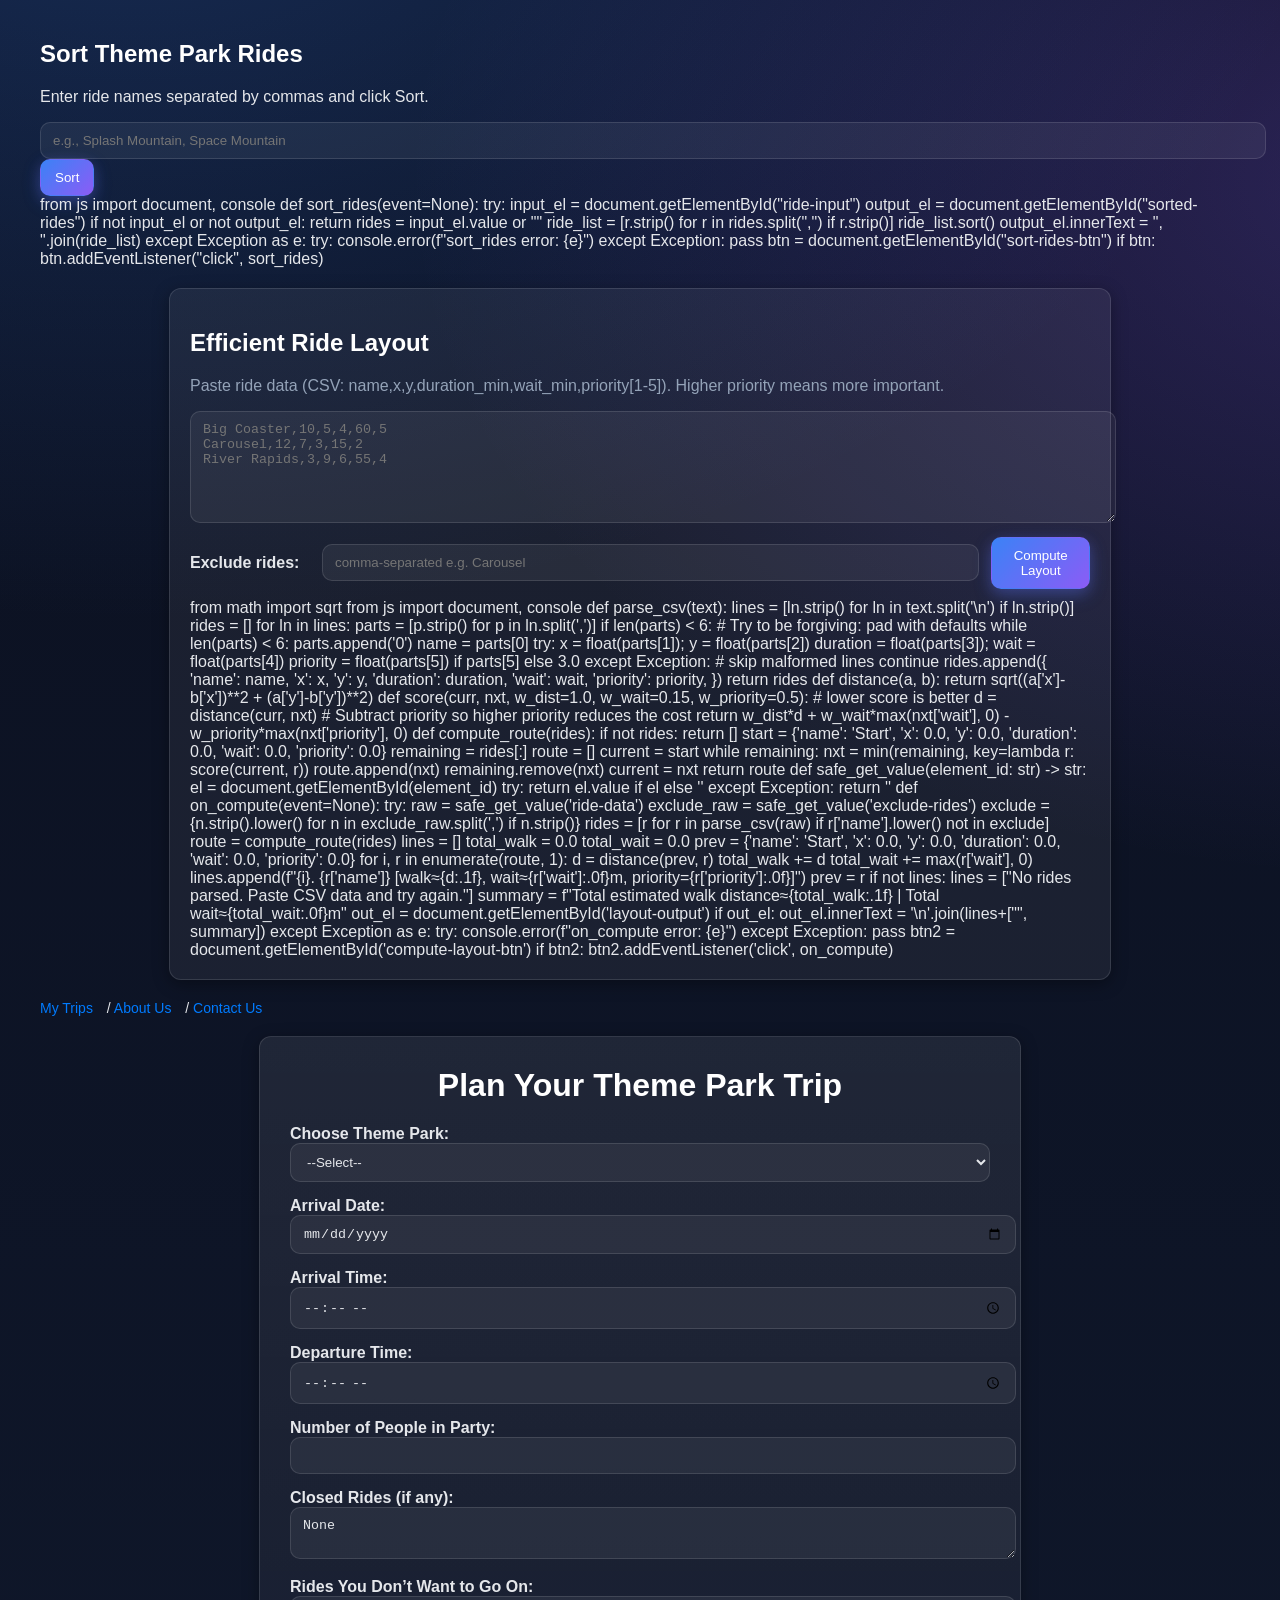
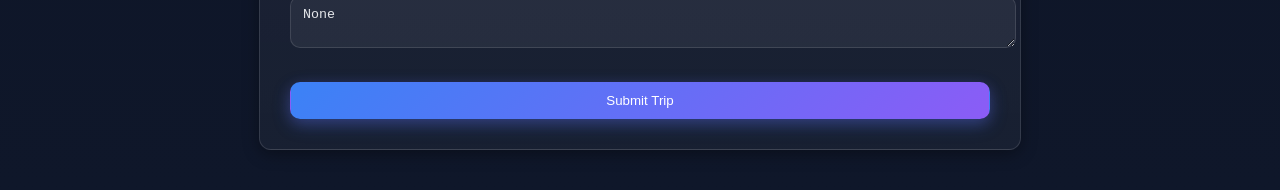
<file: index.html>
<!DOCTYPE html>
<html lang="en">
<head>
  <meta charset="UTF-8" />
  <meta name="viewport" content="width=device-width, initial-scale=1.0"/>
  <title>No More Wait Times - Home</title>
  <style>
    body {
      font-family: Arial, sans-serif;
      margin: 40px;
      background-color: #f9f9f9;
    }

    nav.breadcrumbs {
      font-size: 14px;
      margin-bottom: 20px;
    }

    nav.breadcrumbs a {
      color: #007bff;
      text-decoration: none;
      margin-right: 10px;
    }

    nav.breadcrumbs a:hover {
      text-decoration: underline;
    }

    .content {
      background: white;
      padding: 30px;
      border-radius: 10px;
      box-shadow: 0 2px 6px rgba(0,0,0,0.1);
      max-width: 700px;
      margin: auto;
    }

    h1 {
      margin-top: 0;
      text-align: center;
    }

    form {
      display: grid;
      gap: 15px;
    }

    label {
      font-weight: bold;
    }

    input, select, textarea {
      padding: 8px;
      width: 100%;
      border: 1px solid #ccc;
      border-radius: 5px;
    }

    button {
      padding: 10px 15px;
      background-color: #007bff;
      color: white;
      border: none;
      border-radius: 5px;
      cursor: pointer;
    }

    button:hover {
      background-color: #0056b3;
    }

    .error {
      color: red;
      font-size: 14px;
    }
  </style>
  <link rel="stylesheet" href="./theme.css">
  
    <link rel="stylesheet" href="https://pyscript.net/latest/pyscript.css">
    <script defer src="https://pyscript.net/latest/pyscript.js"></script>

  
</head>
<body class="theme-blue-purple">

      <!-- Ride Sorting Section -->
    <section id="ride-sorter">
        <h2>Sort Theme Park Rides</h2>
        <p>Enter ride names separated by commas and click Sort.</p>
        <input type="text" id="ride-input" placeholder="e.g., Splash Mountain, Space Mountain">
        <button type="button" id="sort-rides-btn">Sort</button>
        <div id="sorted-rides"></div>

        <py-script>
from js import document, console

def sort_rides(event=None):
    try:
        input_el = document.getElementById("ride-input")
        output_el = document.getElementById("sorted-rides")
        if not input_el or not output_el:
            return
        rides = input_el.value or ""
        ride_list = [r.strip() for r in rides.split(",") if r.strip()]
        ride_list.sort()
        output_el.innerText = ", ".join(ride_list)
    except Exception as e:
        try:
            console.error(f"sort_rides error: {e}")
        except Exception:
            pass

btn = document.getElementById("sort-rides-btn")
if btn:
    btn.addEventListener("click", sort_rides)
        </py-script>
    </section>

  <!-- Efficient Ride Layout Optimizer -->
  <section id="ride-optimizer" class="card" style="padding: 20px; max-width: 900px; margin: 20px auto;">
    <h2>Efficient Ride Layout</h2>
    <p class="muted">Paste ride data (CSV: name,x,y,duration_min,wait_min,priority[1-5]). Higher priority means more important.</p>
    <textarea id="ride-data" rows="6" style="width:100%;" placeholder="Big Coaster,10,5,4,60,5
Carousel,12,7,3,15,2
River Rapids,3,9,6,55,4"></textarea>
    <div style="display:flex; gap: 12px; align-items:center; margin: 10px 0;">
      <label for="exclude-rides" style="min-width: 120px;">Exclude rides:</label>
      <input id="exclude-rides" type="text" placeholder="comma-separated e.g. Carousel">
      <button type="button" id="compute-layout-btn">Compute Layout</button>
    </div>
    <div id="layout-output" style="white-space: pre-wrap; font-family: ui-monospace, SFMono-Regular, Menlo, Monaco, Consolas, 'Liberation Mono', 'Courier New', monospace;"></div>

    <py-script>
from math import sqrt
from js import document, console

def parse_csv(text):
    lines = [ln.strip() for ln in text.split('\n') if ln.strip()]
    rides = []
    for ln in lines:
        parts = [p.strip() for p in ln.split(',')]
        if len(parts) < 6:
            # Try to be forgiving: pad with defaults
            while len(parts) < 6:
                parts.append('0')
        name = parts[0]
        try:
            x = float(parts[1]); y = float(parts[2])
            duration = float(parts[3]); wait = float(parts[4])
            priority = float(parts[5]) if parts[5] else 3.0
        except Exception:
            # skip malformed lines
            continue
        rides.append({
            'name': name,
            'x': x, 'y': y,
            'duration': duration,
            'wait': wait,
            'priority': priority,
        })
    return rides

def distance(a, b):
    return sqrt((a['x']-b['x'])**2 + (a['y']-b['y'])**2)

def score(curr, nxt, w_dist=1.0, w_wait=0.15, w_priority=0.5):
    # lower score is better
    d = distance(curr, nxt)
    # Subtract priority so higher priority reduces the cost
    return w_dist*d + w_wait*max(nxt['wait'], 0) - w_priority*max(nxt['priority'], 0)

def compute_route(rides):
    if not rides:
        return []
    start = {'name': 'Start', 'x': 0.0, 'y': 0.0, 'duration': 0.0, 'wait': 0.0, 'priority': 0.0}
    remaining = rides[:]
    route = []
    current = start
    while remaining:
        nxt = min(remaining, key=lambda r: score(current, r))
        route.append(nxt)
        remaining.remove(nxt)
        current = nxt
    return route

def safe_get_value(element_id: str) -> str:
    el = document.getElementById(element_id)
    try:
        return el.value if el else ''
    except Exception:
        return ''

def on_compute(event=None):
    try:
        raw = safe_get_value('ride-data')
        exclude_raw = safe_get_value('exclude-rides')
        exclude = {n.strip().lower() for n in exclude_raw.split(',') if n.strip()}
        rides = [r for r in parse_csv(raw) if r['name'].lower() not in exclude]
        route = compute_route(rides)
        lines = []
        total_walk = 0.0
        total_wait = 0.0
        prev = {'name': 'Start', 'x': 0.0, 'y': 0.0, 'duration': 0.0, 'wait': 0.0, 'priority': 0.0}
        for i, r in enumerate(route, 1):
            d = distance(prev, r)
            total_walk += d
            total_wait += max(r['wait'], 0)
            lines.append(f"{i}. {r['name']}  [walk≈{d:.1f}, wait≈{r['wait']:.0f}m, priority={r['priority']:.0f}]")
            prev = r
        if not lines:
            lines = ["No rides parsed. Paste CSV data and try again."]
        summary = f"Total estimated walk distance≈{total_walk:.1f} | Total wait≈{total_wait:.0f}m"
        out_el = document.getElementById('layout-output')
        if out_el:
            out_el.innerText = '\n'.join(lines+["", summary])
    except Exception as e:
        try:
            console.error(f"on_compute error: {e}")
        except Exception:
            pass

btn2 = document.getElementById('compute-layout-btn')
if btn2:
    btn2.addEventListener('click', on_compute)
    </py-script>
  </section>


  <!-- Breadcrumb Navigation -->
  <nav class="breadcrumbs">
    <a href="/Nomorewaittimes/my_trips">My Trips</a> /
    <a href="/Nomorewaittimes/about_us">About Us</a> /
    <a href="/Nomorewaittimes/contact_us">Contact Us</a>
  </nav>
  

  <div class="content">
    <h1>Plan Your Theme Park Trip</h1>
    <form id="tripForm">
      <div>
        <label for="park">Choose Theme Park:</label>
        <select id="park" name="park" required>
          <option value="">--Select--</option>
          <option value="disneyland">Disneyland (CA)</option>
          <option value="disneyworld">Walt Disney World (FL)</option>
          <option value="universalhollywood">Universal Studios Hollywood (CA)</option>
          <option value="universalorlando">Universal Orlando (FL)</option>
          <option value="sixflags">Six Flags Magic Mountain (CA)</option>
          <option value="seaworld">SeaWorld Orlando (FL)</option>
        </select>
      </div>

      <div>
        <label for="arrival_date">Arrival Date:</label>
        <input type="date" id="arrival_date" name="arrival_date" required />
      </div>

      <div>
        <label for="arrival_time">Arrival Time:</label>
        <input type="time" id="arrival_time" name="arrival_time" required />
      </div>

      <div>
        <label for="departure_time">Departure Time:</label>
        <input type="time" id="departure_time" name="departure_time" required />
      </div>

      <div>
        <label for="party_size">Number of People in Party:</label>
        <input type="number" id="party_size" name="party_size" min="1" required />
      </div>

      <div>
        <label for="closed_rides">Closed Rides (if any):</label>
        <textarea id="closed_rides" name="closed_rides" placeholder="e.g. Splash Mountain or 'None'">None</textarea>
      </div>

      <div>
        <label for="avoid_rides">Rides You Don’t Want to Go On:</label>
        <textarea id="avoid_rides" name="avoid_rides" placeholder="e.g. Tower of Terror or 'None'">None</textarea>
      </div>

      <div class="error" id="errorMsg"></div>

      <button type="submit">Submit Trip</button>
    </form>
  </div>

  <script>
    const parkHours = {
      disneyland: { open: "08:00", close: "22:00" },
      disneyworld: { open: "09:00", close: "23:00" },
      universalhollywood: { open: "09:00", close: "21:00" },
      universalorlando: { open: "08:00", close: "22:00" },
      sixflags: { open: "10:30", close: "20:00" },
      seaworld: { open: "09:00", close: "21:00" }
    };

    const today = new Date().toISOString().split("T")[0];
    document.getElementById("arrival_date").setAttribute("min", today);

    document.getElementById("tripForm").addEventListener("submit", function(e) {
      e.preventDefault();

      const errorMsg = document.getElementById("errorMsg");
      errorMsg.textContent = "";

      const trip = {
        themePark: document.getElementById("park").value,
        arrivalDate: document.getElementById("arrival_date").value,
        arrivalTime: document.getElementById("arrival_time").value,
        departureTime: document.getElementById("departure_time").value,
        partySize: document.getElementById("party_size").value,
        closedRides: document.getElementById("closed_rides").value || "None",
        skipRides: document.getElementById("avoid_rides").value || "None"
      };

      if (!trip.themePark || !parkHours[trip.themePark]) {
        errorMsg.textContent = "Please select a valid park.";
        return;
      }

      const openTime = parkHours[trip.themePark].open;
      const closeTime = parkHours[trip.themePark].close;

      if (trip.arrivalDate < today) {
        errorMsg.textContent = "Arrival date cannot be before today.";
        return;
      }

      if (trip.arrivalTime < openTime || trip.arrivalTime > closeTime) {
        errorMsg.textContent = `Arrival time must be between ${openTime} and ${closeTime}.`;
        return;
      }

      if (trip.departureTime < openTime || trip.departureTime > closeTime) {
        errorMsg.textContent = `Departure time must be between ${openTime} and ${closeTime}.`;
        return;
      }

      if (trip.departureTime <= trip.arrivalTime) {
        errorMsg.textContent = "Departure time must be after arrival time.";
        return;
      }

      const trips = JSON.parse(localStorage.getItem("trips") || "[]");
      trips.push(trip);
      localStorage.setItem("trips", JSON.stringify(trips));

      alert("Trip added!");
      window.location.href = "/Nomorewaittimes/my_trips";
    });
  </script>
  
</body>
</html>
</file>
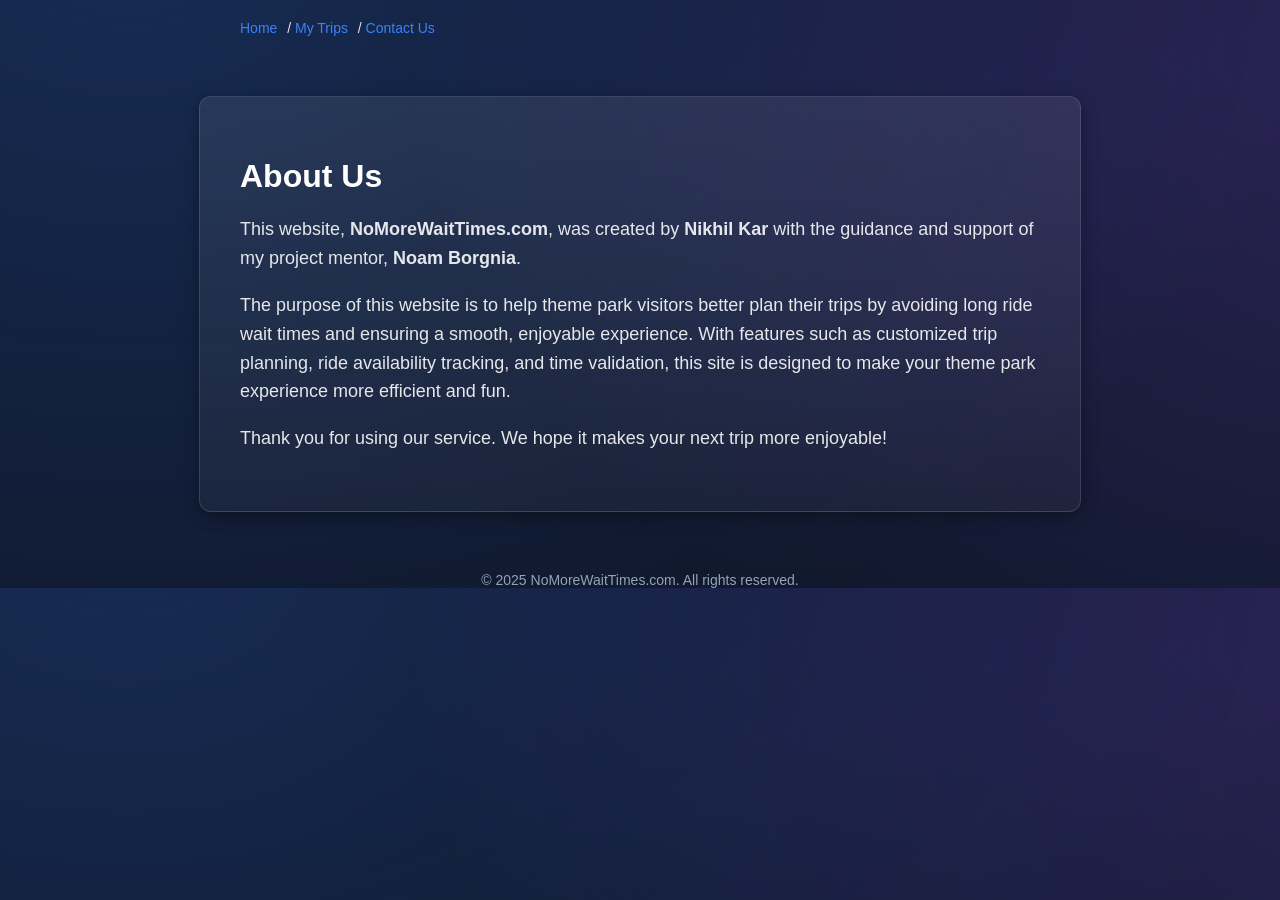
<file: about_us.html>
<!DOCTYPE html>
<html lang="en">
<head>
  <meta charset="UTF-8">
  <title>About Us - No More Wait Times</title>
  <style>
    body {
      font-family: 'Segoe UI', Tahoma, Geneva, Verdana, sans-serif;
      background-color: #f5f7fa;
      margin: 0;
      padding: 0;
    }

    .container {
      max-width: 800px;
      margin: 60px auto;
      background: white;
      padding: 40px;
      border-radius: 10px;
      box-shadow: 0 4px 12px rgba(0, 0, 0, 0.1);
    }

    .breadcrumbs {
      margin: 20px auto;
      max-width: 800px;
      padding: 0 10px;
      font-size: 14px;
    }

    .breadcrumbs a {
      text-decoration: none;
      color: #007bff;
      margin-right: 6px;
    }

    .breadcrumbs a:hover {
      text-decoration: underline;
    }

    h1 {
      font-size: 32px;
      color: #333;
      margin-bottom: 20px;
    }

    p {
      font-size: 18px;
      color: #555;
      line-height: 1.6;
    }

    .footer {
      text-align: center;
      font-size: 14px;
      color: #aaa;
      margin-top: 60px;
    }
  </style>
  <link rel="stylesheet" href="./theme.css">
</head>
<body class="theme-blue-purple">

  <nav class="breadcrumbs">
    <a href="https://nikhilkar199.github.io/Nomorewaittimes/">Home</a> /
    <a href="https://nikhilkar199.github.io/Nomorewaittimes/my_trips">My Trips</a> /
    <a href="https://nikhilkar199.github.io/Nomorewaittimes/contact_us">Contact Us</a>
  </nav>

  <div class="container">
    <h1>About Us</h1>
    <p>
      This website, <strong>NoMoreWaitTimes.com</strong>, was created by <strong>Nikhil Kar</strong> with the guidance and support of my project mentor, <strong>Noam Borgnia</strong>.
    </p>
    <p>
      The purpose of this website is to help theme park visitors better plan their trips by avoiding long ride wait times and ensuring a smooth, enjoyable experience. With features such as customized trip planning, ride availability tracking, and time validation, this site is designed to make your theme park experience more efficient and fun.
    </p>
    <p>
      Thank you for using our service. We hope it makes your next trip more enjoyable!
    </p>
  </div>

  <div class="footer">
    &copy; 2025 NoMoreWaitTimes.com. All rights reserved.
  </div>

</body>
</html>
</file>
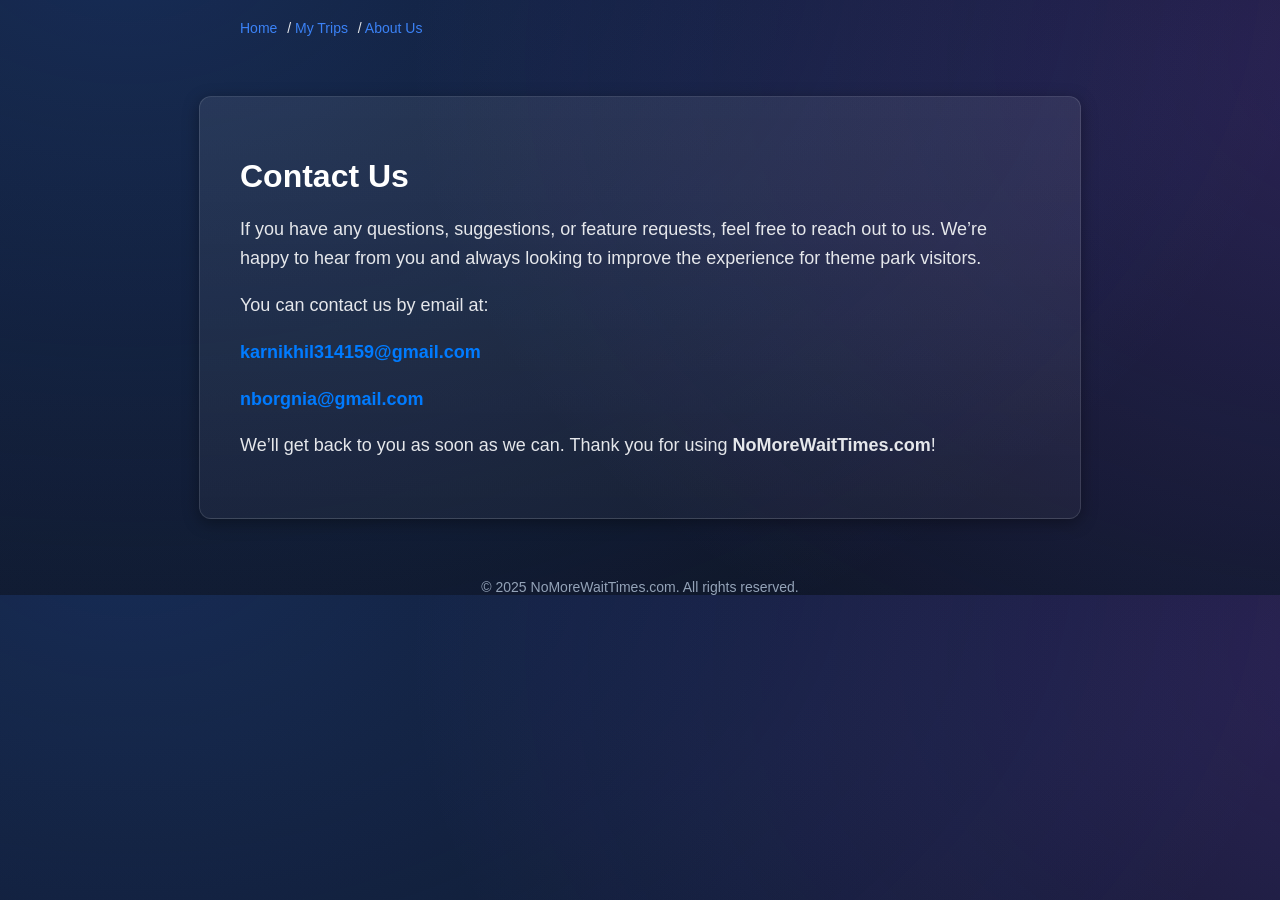
<file: contact_us.html>
<!DOCTYPE html>
<html lang="en">
<head>
  <meta charset="UTF-8">
  <title>Contact Us - No More Wait Times</title>
  <style>
    body {
      font-family: 'Segoe UI', Tahoma, Geneva, Verdana, sans-serif;
      background-color: #f5f7fa;
      margin: 0;
      padding: 0;
    }

    .container {
      max-width: 800px;
      margin: 60px auto;
      background: white;
      padding: 40px;
      border-radius: 10px;
      box-shadow: 0 4px 12px rgba(0, 0, 0, 0.1);
    }

    .breadcrumbs {
      margin: 20px auto;
      max-width: 800px;
      padding: 0 10px;
      font-size: 14px;
    }

    .breadcrumbs a {
      text-decoration: none;
      color: #007bff;
      margin-right: 6px;
    }

    .breadcrumbs a:hover {
      text-decoration: underline;
    }

    h1 {
      font-size: 32px;
      color: #333;
      margin-bottom: 20px;
    }

    p {
      font-size: 18px;
      color: #555;
      line-height: 1.6;
    }

    .email {
      color: #007bff;
      font-weight: bold;
    }

    .footer {
      text-align: center;
      font-size: 14px;
      color: #aaa;
      margin-top: 60px;
    }
  </style>
  <link rel="stylesheet" href="./theme.css">
</head>
<body class="theme-blue-purple">

  <nav class="breadcrumbs">
    <a href="https://nikhilkar199.github.io/Nomorewaittimes/">Home</a> /
    <a href="https://nikhilkar199.github.io/Nomorewaittimes/my_trips">My Trips</a> /
    <a href="https://nikhilkar199.github.io/Nomorewaittimes/about_us">About Us</a>
  </nav>

  <div class="container">
    <h1>Contact Us</h1>
    <p>
      If you have any questions, suggestions, or feature requests, feel free to reach out to us. We’re happy to hear from you and always looking to improve the experience for theme park visitors.
    </p>
    <p>
      You can contact us by email at:
    </p>
    <p class="email">karnikhil314159@gmail.com</p>
    <p class="email">nborgnia@gmail.com</p>
    <p>
      We’ll get back to you as soon as we can. Thank you for using <strong>NoMoreWaitTimes.com</strong>!
    </p>
  </div>

  <div class="footer">
    &copy; 2025 NoMoreWaitTimes.com. All rights reserved.
  </div>

</body>
</html>
</file>
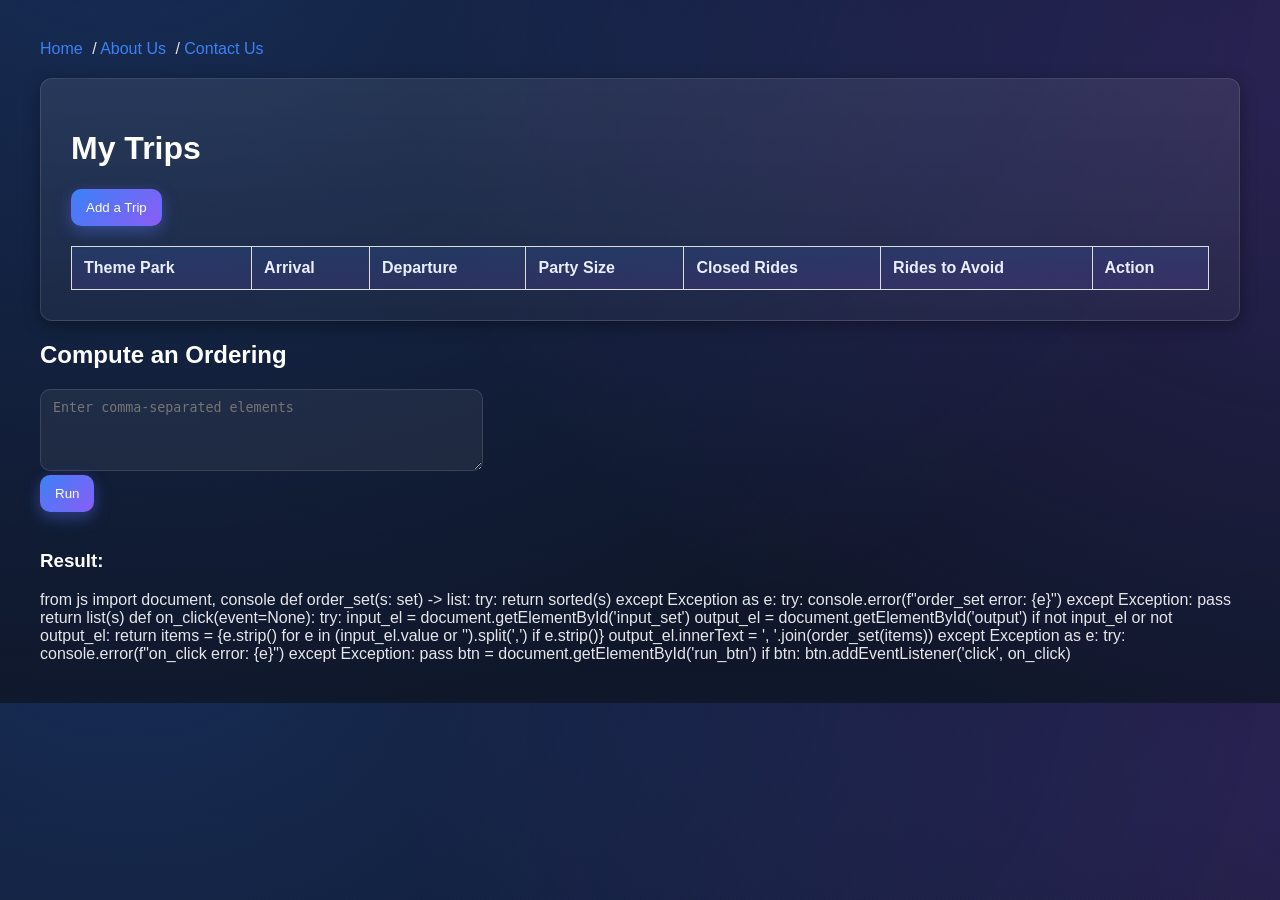
<file: my_trips.html>
<!DOCTYPE html>
<html lang="en">
<head>
  <meta charset="UTF-8"/>
  <title>My Trips - No More Wait Times</title>
  <style>
    body {
      font-family: Arial, sans-serif;
      margin: 40px;
      background-color: #f9f9f9;
    }

    .breadcrumbs {
      margin-bottom: 20px;
      font-size: 16px;
    }

    .breadcrumbs a {
      text-decoration: none;
      color: #007bff;
      margin-right: 5px;
    }

    .breadcrumbs a:hover {
      text-decoration: underline;
    }

    .content {
      background: white;
      padding: 30px;
      border-radius: 10px;
      box-shadow: 0 2px 6px rgba(0,0,0,0.1);
    }

    button {
      padding: 10px 15px;
      margin-bottom: 20px;
      background-color: #007bff;
      color: white;
      border: none;
      border-radius: 5px;
      cursor: pointer;
    }

    button:hover {
      background-color: #0056b3;
    }

    table {
      width: 100%;
      border-collapse: collapse;
    }

    th, td {
      padding: 12px;
      border: 1px solid #ddd;
      text-align: left;
    }

    th {
      background-color: #f0f0f0;
    }

    .delete-btn {
      background-color: #dc3545;
      color: white;
      border: none;
      padding: 6px 10px;
      border-radius: 4px;
      cursor: pointer;
    }

    .delete-btn:hover {
      background-color: #c82333;
    }
  </style>
<link rel="stylesheet" href="./theme.css" />
<!-- PyScript CSS & JS -->
<link rel="stylesheet" href="https://pyscript.net/latest/pyscript.css" />
<script defer src="https://pyscript.net/latest/pyscript.js"></script>
</head>
<body class="theme-blue-purple">

  <nav class="breadcrumbs">
    <a href="https://nikhilkar199.github.io/Nomorewaittimes/">Home</a> /
    <a href="https://nikhilkar199.github.io/Nomorewaittimes/about_us">About Us</a> /
    <a href="https://nikhilkar199.github.io/Nomorewaittimes/contact_us">Contact Us</a>
  </nav>

  <div class="content">
    <h1>My Trips</h1>
    <a href="https://nikhilkar199.github.io/Nomorewaittimes/my_trips/add-a-trip/">
      <button>Add a Trip</button>
    </a>

    <table id="tripsTable">
      <thead>
        <tr>
          <th>Theme Park</th>
          <th>Arrival</th>
          <th>Departure</th>
          <th>Party Size</th>
          <th>Closed Rides</th>
          <th>Rides to Avoid</th>
          <th>Action</th>
        </tr>
      </thead>
      <tbody>
        <!-- Trip rows will be inserted here dynamically -->
      </tbody>
    </table>
  </div>

  <script>
    const trips = JSON.parse(localStorage.getItem("trips") || "[]");

    const tableBody = document.querySelector("#tripsTable tbody");

    function renderTrips() {
      tableBody.innerHTML = "";
      trips.forEach((trip, index) => {
        const row = document.createElement("tr");
        row.innerHTML = `
          <td>${trip.themePark}</td>
          <td>${trip.arrivalDate} ${trip.arrivalTime}</td>
          <td>${trip.arrivalDate} ${trip.departureTime}</td>
          <td>${trip.partySize}</td>
          <td>${trip.closedRides}</td>
          <td>${trip.skipRides}</td>
          <td><button class="delete-btn" onclick="deleteTrip(${index})">Delete</button></td>
        `;
        tableBody.appendChild(row);
      });
    }

    function deleteTrip(index) {
      trips.splice(index, 1);
      localStorage.setItem("trips", JSON.stringify(trips));
      renderTrips();
    }

    renderTrips();
  </script>
  
<!-- Begin Set Ordering App -->
<section id="ordering-app">
  <h2>Compute an Ordering</h2>
  <textarea id="input_set" rows="4" cols="50" placeholder="Enter comma-separated elements"></textarea>
  <br />
  <button id="run_btn">Run</button>
  <h3>Result:</h3>
  <div id="output" style="white-space: pre-wrap; font-family: monospace;"></div>

<py-script>
from js import document, console

def order_set(s: set) -> list:
    try:
        return sorted(s)
    except Exception as e:
        try:
            console.error(f"order_set error: {e}")
        except Exception:
            pass
        return list(s)

def on_click(event=None):
    try:
        input_el = document.getElementById('input_set')
        output_el = document.getElementById('output')
        if not input_el or not output_el:
            return
        items = {e.strip() for e in (input_el.value or '').split(',') if e.strip()}
        output_el.innerText = ', '.join(order_set(items))
    except Exception as e:
        try:
            console.error(f"on_click error: {e}")
        except Exception:
            pass

btn = document.getElementById('run_btn')
if btn:
    btn.addEventListener('click', on_click)
</py-script>
</section>
  
</body>
</html>
</file>
<file: theme.css>
/* Blue & Purple Theme */
:root {
  --color-primary: #3b82f6; /* blue-500 */
  --color-primary-dark: #1d4ed8; /* blue-700 */
  --color-accent: #8b5cf6; /* purple-500 */
  --color-accent-dark: #6d28d9; /* purple-700 */
  --color-bg: #0f172a; /* slate-900 */
  --color-surface: #0b1020; /* deep surface */
  --color-card: rgba(255,255,255,0.06);
  --color-border: rgba(255,255,255,0.12);
  --color-text: #e5e7eb; /* gray-200 */
  --color-muted: #94a3b8; /* slate-400 */
  --shadow-md: 0 4px 16px rgba(0,0,0,0.35);
  --radius: 12px;
}

body.theme-blue-purple {
  background: radial-gradient(1200px 800px at 10% -10%, rgba(59,130,246,0.25), transparent),
              radial-gradient(1000px 700px at 110% 10%, rgba(139,92,246,0.25), transparent),
              linear-gradient(180deg, #0b1020 0%, #0f172a 100%);
  color: var(--color-text);
}

/* Containers */
.content, .container {
  background: linear-gradient(180deg, rgba(255,255,255,0.08), rgba(255,255,255,0.04));
  border: 1px solid var(--color-border);
  border-radius: var(--radius);
  box-shadow: var(--shadow-md);
}

/* Typography */
h1, h2, h3, h4 {
  color: #ffffff;
}
label { color: var(--color-text); }
p, td, th, li, input, select, textarea { color: var(--color-text); }
.footer { color: var(--color-muted); }

/* Links */
a { color: var(--color-primary); }
a:hover { color: var(--color-accent); }

/* Buttons */
button, .btn {
  background: linear-gradient(135deg, var(--color-primary), var(--color-accent));
  color: #fff;
  border: 1px solid transparent;
  border-radius: 10px;
  padding: 10px 14px;
  transition: transform 0.06s ease, filter 0.2s ease, box-shadow 0.2s ease;
  box-shadow: 0 6px 18px rgba(59,130,246,0.25), 0 4px 14px rgba(139,92,246,0.2);
}
button:hover, .btn:hover {
  filter: brightness(1.05);
  transform: translateY(-1px);
}
button:active, .btn:active {
  transform: translateY(0);
}

/* Inputs */
input, select, textarea {
  background: rgba(255,255,255,0.06);
  border: 1px solid var(--color-border);
  border-radius: 10px;
  padding: 10px 12px;
  outline: none;
}
input:focus, select:focus, textarea:focus {
  border-color: var(--color-accent);
  box-shadow: 0 0 0 3px rgba(139,92,246,0.25);
}

/* Tables */
table { border-color: var(--color-border); }
th {
  background: linear-gradient(180deg, rgba(59,130,246,0.15), rgba(139,92,246,0.15));
  color: #e8edff;
}
tr:nth-child(even) td { background: rgba(255,255,255,0.03); }
td { border-color: var(--color-border); }

/* Breadcrumbs */
.breadcrumbs a { color: var(--color-primary); }
.breadcrumbs a:hover { color: var(--color-accent); }

/* Cards */
.card {
  background: var(--color-card);
  border: 1px solid var(--color-border);
  border-radius: var(--radius);
  box-shadow: var(--shadow-md);
}

/* Utility */
.muted { color: var(--color-muted); }
pre, code { color: #e8edff; }
</file>
